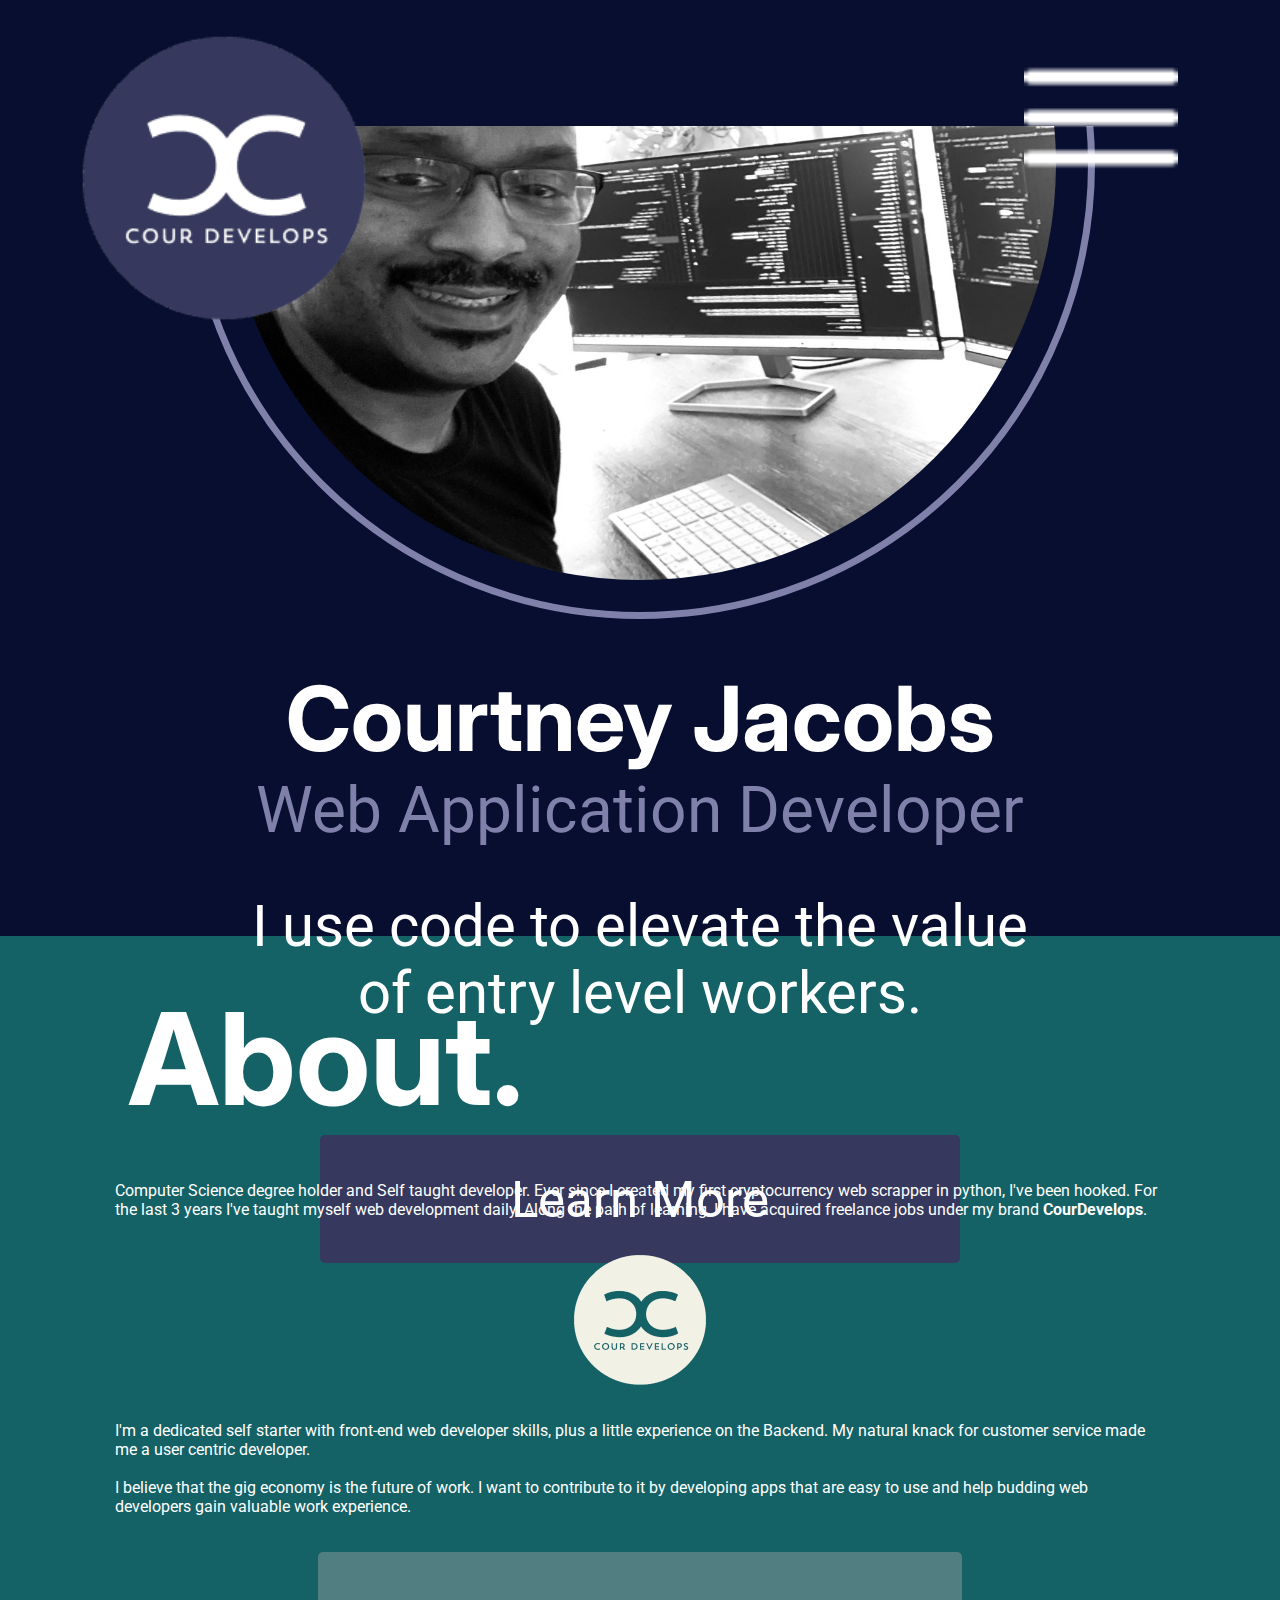
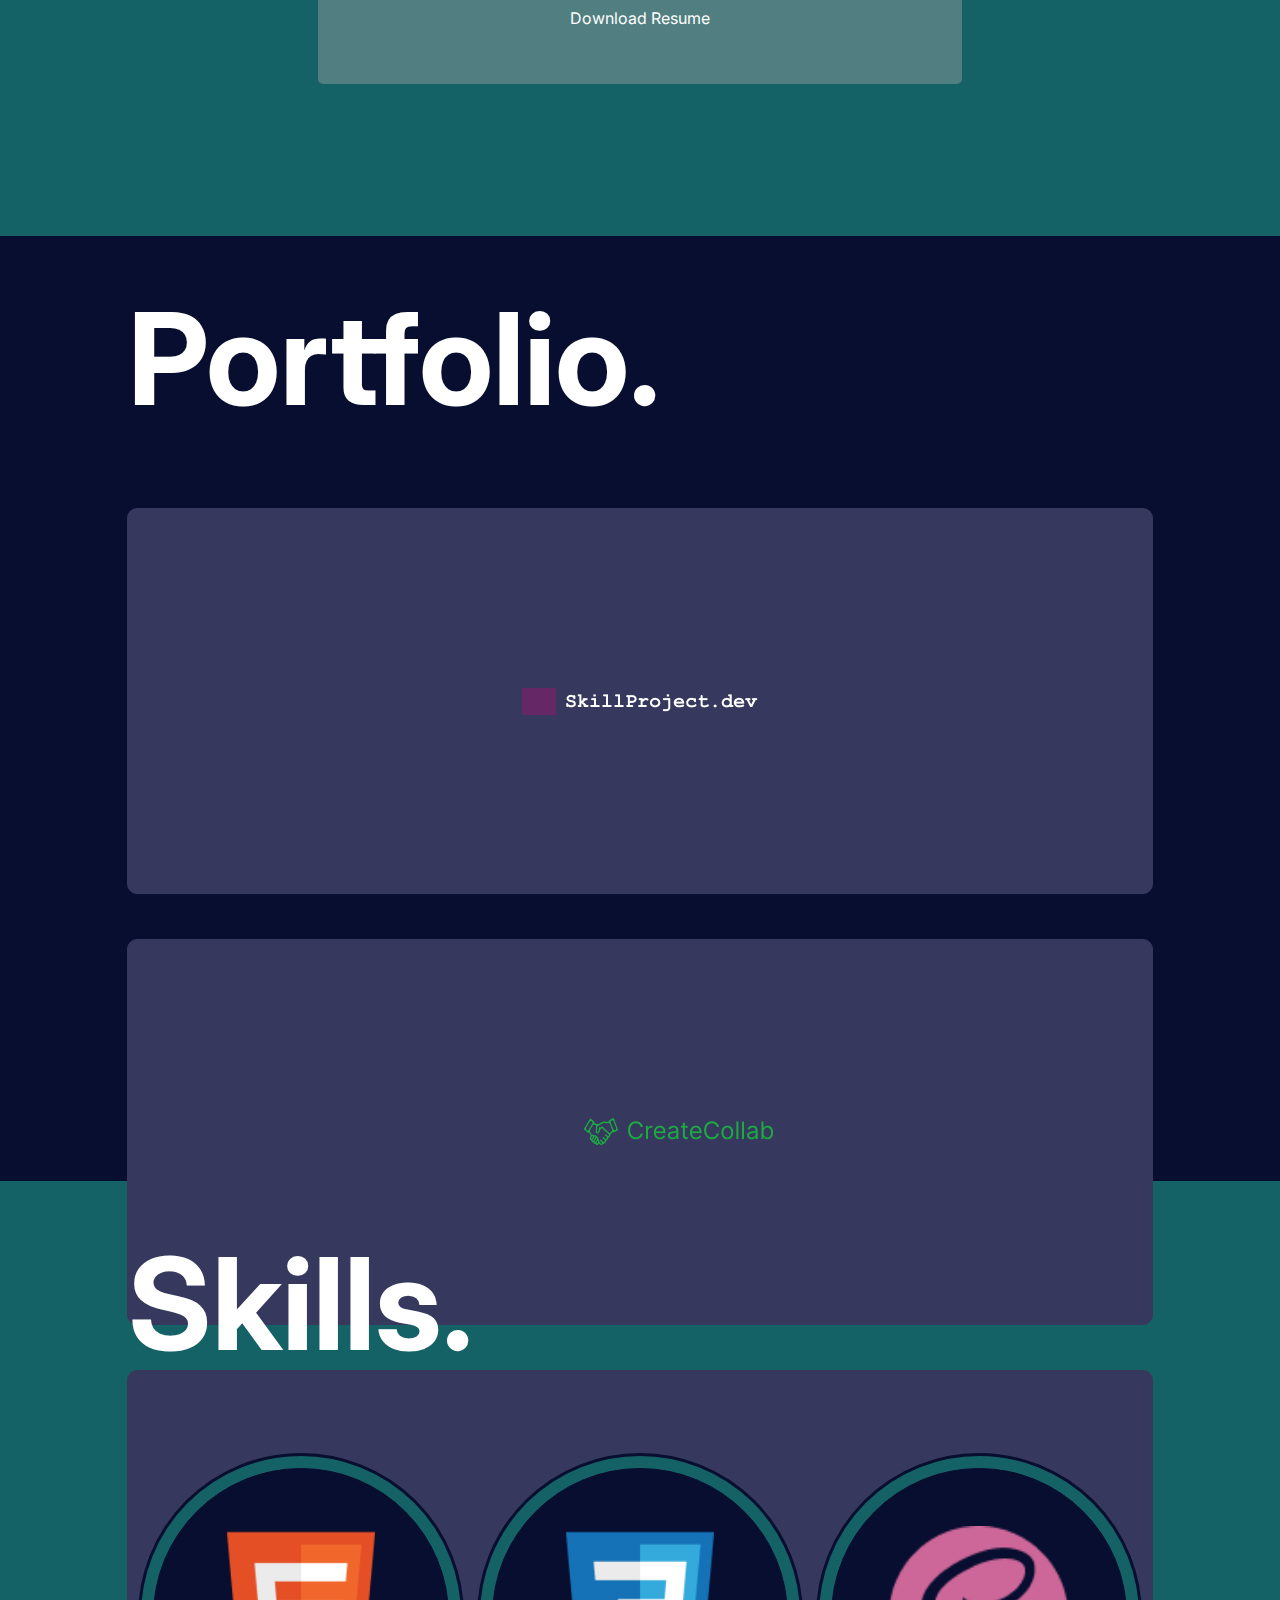
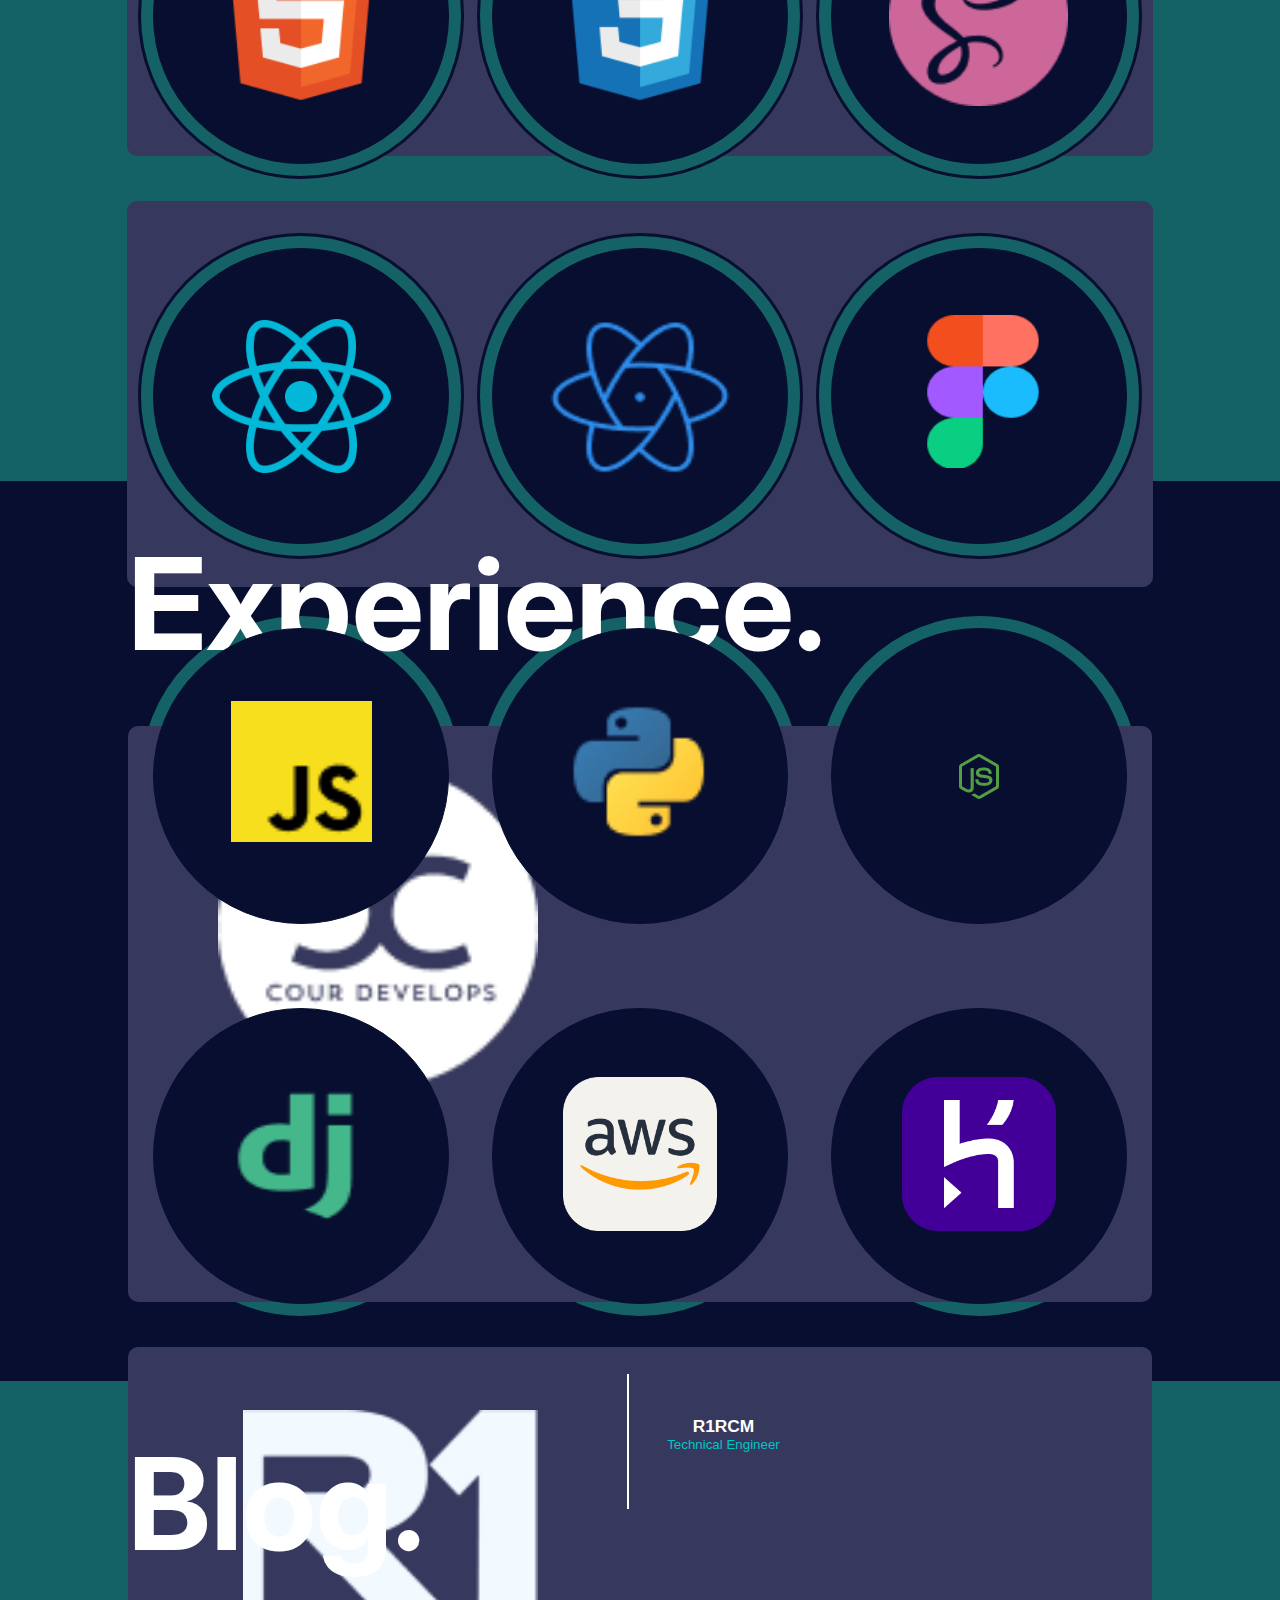
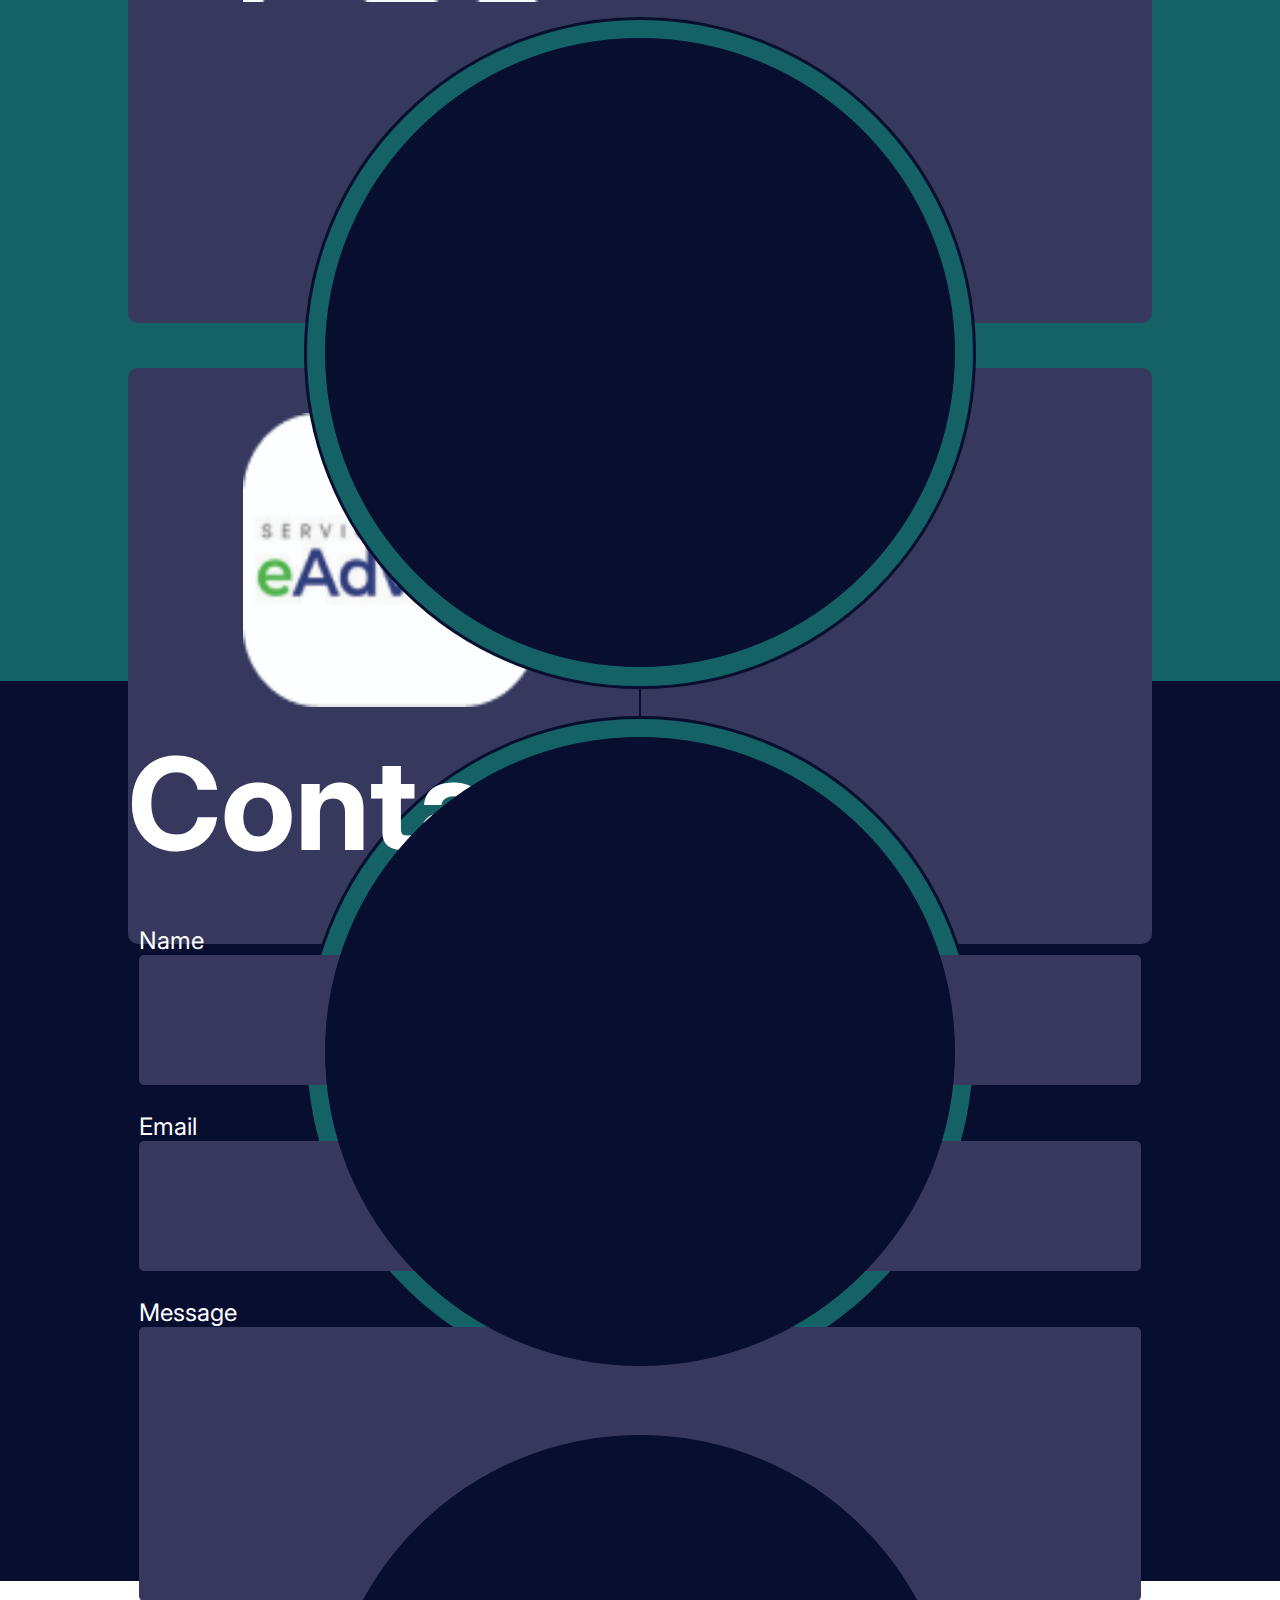
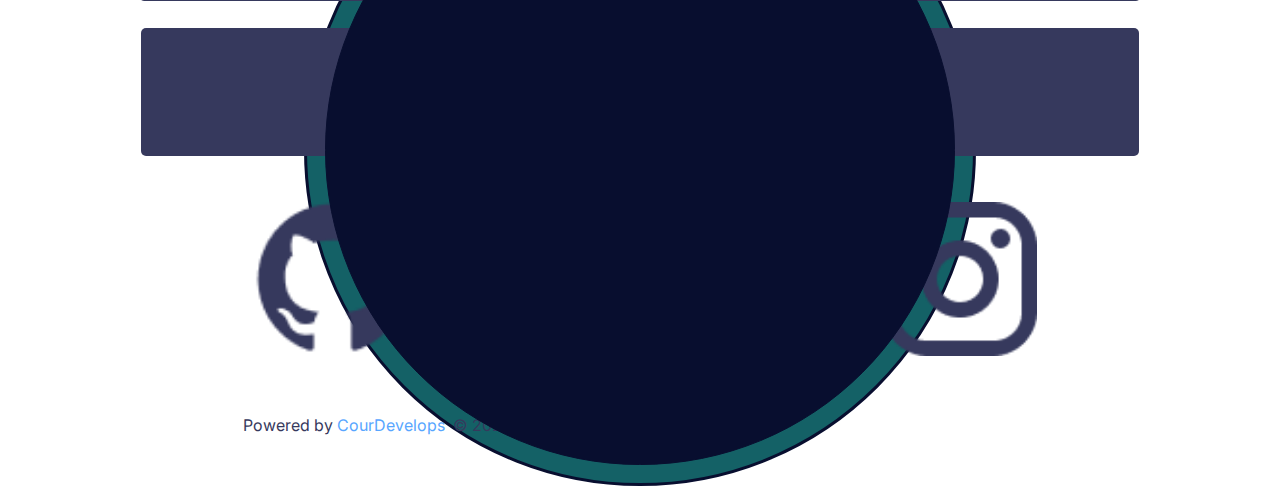
<file: index.html>
<!DOCTYPE html>
<html lang="en">
<head>
    <meta charset="UTF-8">
    <meta name="viewport" content="width=device-width, initial-scale=1.0">
    <title>Sticky NavBar</title>

    <!-- CSS -->
    <link rel="stylesheet" href="style.css">
</head>
<body>

    <div class="container">
        <!-- The Navbars -->
        <!-- The Main NavBar -->
        <nav class="the_top_nav">
            <div class="nav_top_contents">
                <img src="./img/Courdevelops 4.png" id="courdevs_top_logo" alt="courdevs_top_logo">
                 <div class="you">
                    <p id="name">Courtney Jacobs</p>
                    <p id="job_description">Web Application Developer</p>
                </div>
                <img src="./img/hamburger.png" id="top_hamburger" alt="top_hamburger">
            </div>
        </nav>

        <!-- Section One -->
        <div class="section_one">
            <!-- <div class="home_page_logo">
                <img src="./img/Courdevelops 4.png" id="courdevs_top_logo" alt="courdevs_top_logo">
            </div> -->
            <div class="section_one_headshot">
                <img src="./img/headshot/screensshot2.jpg" id="home_headshot" alt="headshot">
                <div class="back_circle"></div>
            </div>
            <div class="section_one_content">
                <h1>Courtney Jacobs</h1>
                <p>Web Application Developer</p>
                <div class="my_mantra">
                    <p>I use code to elevate the value <br> of entry level workers.</p>
                </div>
                <button class="learn_more">
                    <a href="#">Learn More</a>
                </button>
            </div>
        </div>
        <!-- Section Two -->
        <div class="section_two">
            <div class="section_two_top">
                <h1 class="about_title">About.</h1>
            </div>

            <div class="section_two_bottom">
                <!-- Content -->
                <div class="about_content">
                    <!-- Para One -->
                    <p>
                        Computer Science degree holder and Self taught developer.  
                        Ever since I created my first cryptocurrency web scrapper in python, 
                        I've been hooked. For the last 3 years I've taught myself web development daily. 
                        Along the path of learning, I have acquired freelance jobs under my brand <b>CourDevelops</b>.
                    </p>

                    <!-- CourDevs Logo Div -->
                    <!-- Logo -->
                    <div class="about_page_Logo">
                        <img src="./img/CourdevelopsAbout.png" alt="CourDevelops">
                    </div>
                    <!-- Para Two -->
                    <p>
                        I'm a dedicated self starter with front-end web developer skills, 
                        plus a little experience on the Backend. My natural knack for 
                        customer service made me a user centric developer. <br> <br>
                        I believe that the gig economy is the future of work. 
                        I want to contribute to it by developing apps that are easy to use 
                        and help budding web developers gain valuable work experience.
                    </p>
                </div>

                <!-- Download Resume Div -->
                <div class="resume_button_div">   
                    <a href="#" id="dload_resume">Download Resume</a>             
                </div>
            </div>
        </div>
        <!-- Section Three -->
        <div class="section_three">
            <div class="section_three_top">
                <h1 class="about_title">Portfolio.</h1>
            </div>
            
            <div class="section_three_bottom">
                <div class="portfolio_squares">
                    <!-- The Project Squares -->
                    <div class="portfolio_square">
                        <div class="app">
                            <img src="/img/Projects/SkillProjectLogo.png" id="skill_project" alt="skill_project">
                        </div>
                    </div>
                    <div class="portfolio_square">
                        <div class="app">
                            <img src="/img/Projects/CreateCollab.png" id="create_collab" alt="create_collab">
                        </div>
                    </div>
                    <div class="portfolio_square">
                        <div class="app">
                            <img src="/img/Projects/MSY.png" id="msy" alt="MSY">
                        </div>
                    </div>
                    <div class="portfolio_square">
                        <div class="app">
                            <img src="/img/Projects/WorkflowApp.png" id="workflow_app" alt="workflow_app">
                        </div>
                    </div>
                </div>
            </div>
        </div>
        <!-- Section Four -->
        <div class="section_four">
            <div class="section_four_top">
                <h1 class="skills_title">Skills.</h1>
            </div>

            <div class="section_four_bottom">

                <!-- Responsive Design Div -->
                <div class="responsive_design_div">
                    <!-- Skills Circles Div -->
                    <div class="responsive_design_circles">

                        <!-- HTML Circles -->
                        <div class="skill_circle">
                            <!-- Outer Background Circle -->
                                <!-- Green w Blue Border -->
                            <div class="skill_back"></div>
                            <!-- Front HTML -->
                                 <!-- Blue -->
                            <div class="skill_front">
                                <img src="/img/skills/frontend/htmlshield.png" id="shield" alt="html">
                                <!-- <p>HTML</p> -->
                            </div>
                        </div>

                        <!-- CSS -->
                        <div class="skill_circle">
                            <!-- Outer Background Circle -->
                                <!-- Green w Blue Border -->
                            <div class="skill_back"></div>
                            <!-- Front CSS -->
                                 <!-- Blue -->
                            <div class="skill_front">
                                <img src="/img/skills/frontend/cssshield.png" id="shield" alt="css">
                                <!-- <p>CSS</p> -->
                            </div>
                        </div>

                        <!-- SASS -->
                        <div class="skill_circle">
                            <!-- Outer Background Circle -->
                                <!-- Green w Blue Border -->
                            <div class="skill_back"></div>
                            <!-- Front SASS -->
                                 <!-- Blue -->
                            <div class="skill_front">
                                <img src="/img/skills/frontend/sass.png" id="sass" alt="sass">
                                <!-- <p>Sass</p> -->
                            </div>
                        </div>
                    </div>
                    
                        <!-- Responsive Design Title and UnderLine -->
                        <!-- <div class="responsive_design_underline"> -->
                            <!-- Title -->
                            <!-- <div class="responsive_title_div">
                                <p class="responsive_title">Responsive Design</p>
                                <hr class="skills_underline"></hr>
                            </div> -->
                        <!-- </div> -->
                    
                </div>

                <!-- User Interface Div -->
                <div class="user_interface_div">
                    <!-- Skills Circles Div Two -->
                    <div class="user_interface_circles">
                        <!-- REACT Circle -->
                        <div class="skill_circle">
                            <!-- Outer Background Circle -->
                                <!-- Green w Blue Border -->
                            <div class="skill_back"></div>
                            <!-- Front REACT -->
                                 <!-- Blue -->
                            <div class="skill_front">
                                <img src="/img/skills/frontend/reactjs.png" id="react" alt="reactjs">
                                <!-- <p>React</p> -->
                            </div>
                        </div>

                        <!-- NATIVE -->
                        <div class="skill_circle">
                            <!-- Outer Background Circle -->
                                <!-- Green w Blue Border -->
                            <div class="skill_back"></div>
                            <!-- Front NATIVE -->
                                 <!-- Blue -->
                            <div class="skill_front">
                                <img src="/img/skills/frontend/native.png" id="react_native" alt="native">
                                <!-- <p>Native</p> -->
                            </div>
                        </div>

                        <!-- FIGMA -->
                        <div class="skill_circle">
                            <!-- Outer Background Circle -->
                                <!-- Green w Blue Border -->
                            <div class="skill_back"></div>
                            <!-- Front SASS -->
                                 <!-- Blue -->
                            <div class="skill_front">
                                <img src="/img/skills/frontend/figma.png" id="figma" alt="figma">
                                <!-- <p>Figma</p> -->
                            </div>
                        </div>
                    </div>
                     <!-- User Interface Title and UnderLine -->
                     <!-- <div class="user_interface_underline"> -->
                        <!-- Title -->
                        <!-- <div class="user_interface_div">
                            <p class="user_interface_title">User Interface</p>
                            <hr class="skills_underline"></hr>
                        </div> -->
                    <!-- </div> -->
                </div>

                <!-- Scripting Div -->
                <div class="scripting_div">
                    <!-- Skills Circles Div Three -->
                    <div class="scripting_circles">
                        <!-- JAVASCRIPT Circle -->
                        <div class="skill_circle">
                            <!-- Outer Background Circle -->
                                <!-- Green w Blue Border -->
                            <div class="skill_back"></div>
                            <!-- Front REACT -->
                                 <!-- Blue -->
                            <div class="skill_front">
                                <img src="/img/skills/frontend/javascript.png" id="javascript" alt="javascript">
                                <!-- <p>JavaScript</p> -->
                            </div>
                        </div>

                        <!-- PYTHON -->
                        <div class="skill_circle">
                            <!-- Outer Background Circle -->
                                <!-- Green w Blue Border -->
                            <div class="skill_back"></div>
                            <!-- Front PYTHON -->
                                 <!-- Blue -->
                            <div class="skill_front">
                                <img src="/img/skills/backend/python.png" id="python" alt="python">
                                <!-- <p>Python</p> -->
                            </div>
                        </div>

                        <!-- PHP -->
                        <div class="skill_circle">
                            <!-- Outer Background Circle -->
                                <!-- Green w Blue Border -->
                            <div class="skill_back"></div>
                            <!-- Front SASS -->
                                 <!-- Blue -->
                            <div class="skill_front">
                                <img src="/img/skills/backend/nodejs.png" alt="nodejs">
                                <!-- <p>PhP</p> -->
                            </div>
                        </div>
                    </div>

                    <!-- Scripting Title and UnderLine -->
                    <!-- <div class="user_interface_underline"> -->
                        <!-- Title -->
                        <!-- <div class="user_interface_div">
                            <p class="scripting_title">Scripting</p>
                            <hr class="skills_underline"></hr>
                        </div> -->
                    <!-- </div> -->
                </div>

                <!-- Backend -->
                <div class="backend_div">
                    <!-- Skills Circles Div Four -->
                    <div class="backend_circles">
                        <!-- DJANGO -->
                        <div class="skill_circle">
                            <!-- Outer Background Circle -->
                                <!-- Green w Blue Border -->
                            <div class="skill_back"></div>
                            <!-- Front DJANGO -->
                                <!-- Blue -->
                            <div class="skill_front">
                                <img src="/img/skills/backend/django.png" id="django" alt="django">
                                <!-- <p>Django</p> -->
                            </div>
                        </div>

                        <!-- HEROKU -->
                        <div class="skill_circle">
                            <!-- Outer Background Circle -->
                                <!-- Green w Blue Border -->
                            <div class="skill_back"></div>
                            <!-- Front AWS -->
                                <!-- Blue -->
                            <div class="skill_front">
                                <img src="/img/skills/backend/aws.png" id="aws" alt="aws">
                                <!-- <p>AWS</p> -->
                            </div>
                        </div>

                        <!-- AWS -->
                        <div class="skill_circle">
                            <!-- Outer Background Circle -->
                                <!-- Green w Blue Border -->
                            <div class="skill_back"></div>
                            <!-- Front HEROKU -->
                                <!-- Blue -->
                            <div class="skill_front">
                                <img src="/img/skills/backend/heroku.png" id="heroku" alt="heroku">
                                <!-- <p>Heroku</p> -->
                            </div>
                        </div>
                    </div>
                    <!-- Backend Title and UnderLine -->
                    <!-- <div class="backend_underline"> -->
                        <!-- Title -->
                        <!-- <div class="backend_div">
                            <p class="backend_title">Backend</p>
                            <hr class="skills_underline"></hr>
                        </div> -->
                    <!-- </div> -->
                </div>

            </div>
        </div>
        <!-- Section Five -->
        <div class="section_five">
            <div class="section_five_top">
                <h1 class="experience_title">Experience.</h1>
            </div>

            <div class="section_five_bottom">
                <!-- Experience Boxes -->
                <div class="experience_box">
                    <!-- Courdevs -->
                    <!-- Logo -->
                    <div class="courdevelops_logo">
                        <img src="/img/CourdevelopsWhite.png" id="courdevelops" alt="courdevelops">
                    </div>
                    <!-- Line -->
                    <div class="vl"></div>
                    <!-- Description -->
                    <div class="courdevelops_description">
                        <!-- Main Description -->
                        <button class="main_description">
                            <h1>CourDevelops</h1>
                            <p>Web Developer</p>
                        </button>
                    </div>
                </div>
                <div class="experience_box">
                    <!-- RCR1M -->
                    <!-- Logo -->
                    <div class="r1rcm_logo">
                        <img src="/img/experience/past jobs/R1 1.png" id="r1rcm" alt="r1rcm">
                    </div>
                    <!-- Line -->
                    <div class="vl"></div>
                    <!-- Description -->
                    <div class="r1rcm_description">
                        <button class="main_description">
                            <h1>R1RCM</h1>
                            <p>Technical Engineer</p>
                        </button>
                    </div>
                </div>
                <div class="experience_box">
                    <!-- SLEA -->
                    <!-- Logo -->
                    <div class="slea_logo">
                        <img src="/img/experience/past jobs/SLEA.png" id="slea" alt="slea">
                    </div>
                    <!-- Line -->
                    <div class="vl"></div>
                    <!-- Description -->
                    <div class="slea_description">
                        <button class="main_description">
                            <h1>SLEA</h1>
                            <p>Technical Supervisor</p>
                        </button>
                    </div>
                </div>
            </div>
        </div>
        <!-- Section Six -->
        <div class="section_six">
            <div class="section_six_top">
                <h1 class="blog_title">Blog.</h1>
            </div>

            <div class="section_six_bottom">
                <!-- Blog Circles -->
                <div class="blog_circle">
                    <div class="blog_circle_back">
                        <div class="blog_circle_front">

                        </div>
                    </div>
                </div>
                <!-- line connector -->
                <div class="vl"></div>
                <div class="blog_circle">
                    <div class="blog_circle_back">
                        <div class="blog_circle_front">
                            
                        </div>
                    </div>
                </div>
                <!-- line connector -->
                <div class="vl"></div>
                <div class="blog_circle">
                    <div class="blog_circle_back">
                        <div class="blog_circle_front">
                            
                        </div>
                    </div>
                </div>
            </div>
        </div>
        <!-- Section Seven -->
        <div class="section_seven">
            <div class="section_seven_top">
                <h1 class="contact_title">Contact.</h1>
            </div>

            <div class="section_seven_bottom">
                <form action="#">
                    <!-- Name -->
                    <div class="input_div">
                        <label for="name">Name</label>
                        <input type="text" name="name" id="name">
                    </div>
                    <!-- Email -->
                    <div class="input_div">
                        <label for="email">Email</label>
                        <input type="email" name="email" id="email">
                    </div>
                    <!-- Message -->
                    <div class="input_div">
                        <label for="message">Message</label>
                        <textarea name="message" id="message" cols="30" rows="10"></textarea>
                    </div>
                    <!-- SUBMIT BUTTON -->
                    <div class="submit_button">
                        <button onclick="sendMail()" id="submitemail">
                            <p>Submit</p>
                        </button>
                    </div>
                </form>
                
                <!-- Socials -->
                
                <!-- POWERED BY -->
                <div class="poweredby">
                    <!-- <img src="./img/logo/grey_logo_courdevelops.png" alt="Logo"> -->
                    <small>
                        <div class="tabletsocials">
                            <!-- SOCIALS MOBILE -->
                            <a target="_blank" href="https://github.com/courthub74"><img id="github" src="/img/socials/PurpleSocials/GithubPurple.png" alt="github"></a>
                            <a target="_blank" href="https://www.linkedin.com/in/courtney-jacobs-develops/"><img id="linkedin" src="/img/socials/PurpleSocials/LinkedinPurple.png" alt="linkedin"></a>
                            <a target="_blank" href="https://twitter.com/CourDevelops"><img id="twitter" src="/img/socials/PurpleSocials/TwitterPurple.png" alt="twitter"></a>
                            <a target="_blank" href="https://instagram.com/courtj_135"><img id="instagram" src="/img/socials/PurpleSocials/InstagramPurple.png" alt="instagram"></a>
                        </div>
                        <div class="copyrights">
                            <!-- <img src="./img/logo/grey_logo_courdevelops.png" alt="Logo"> -->
                            <p>Powered by&nbsp<span class="courdev">CourDevelops</span> &nbsp <p>&copy; 2023</p></p>
                        </div>
                    </small>
                </div>
            </div>
        </div>
    </div>
    
    <!-- JS -->
    <script src="navbar.js"></script>
</body>
</html>
</file>
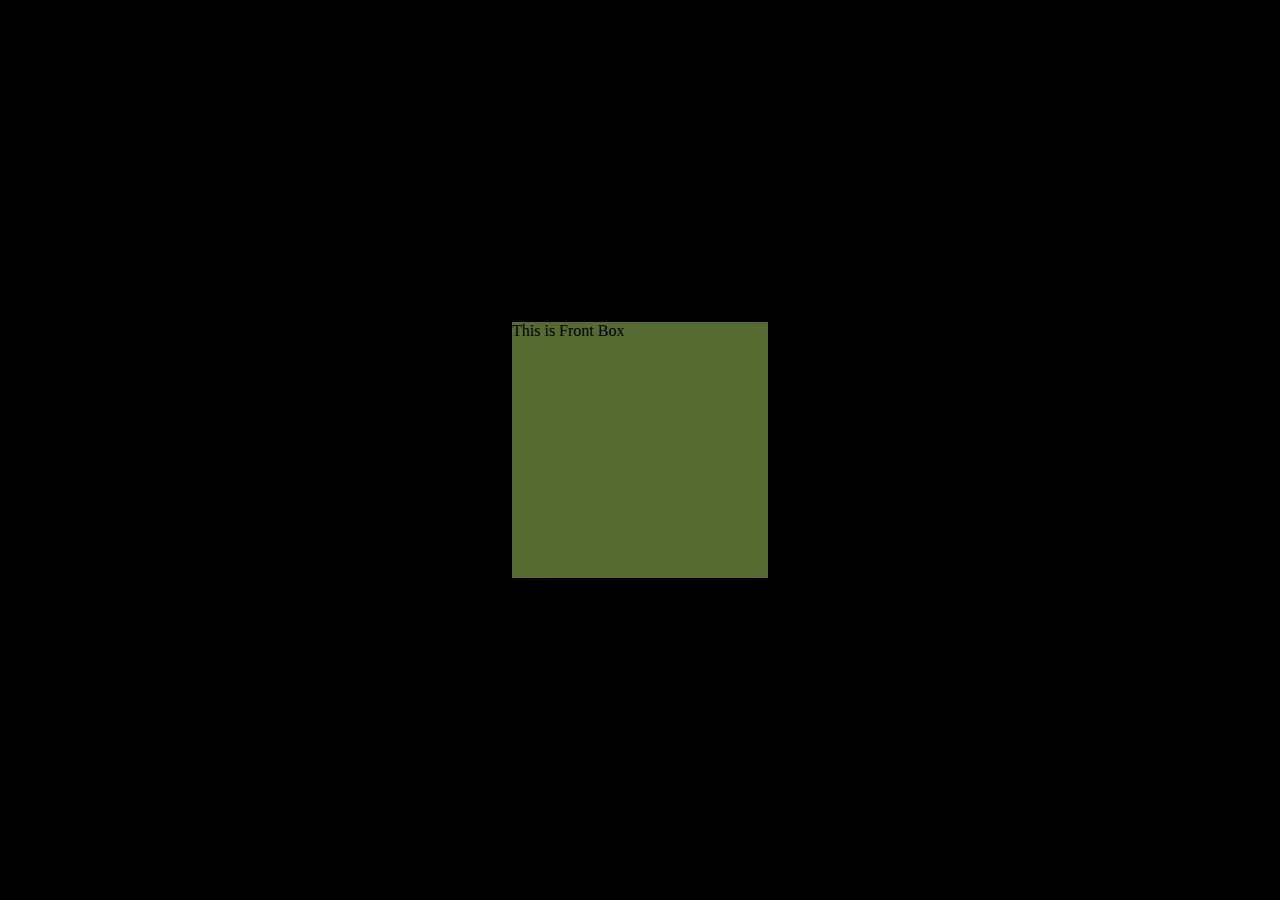
<file: objectsinfront/index.html>
<!DOCTYPE html>
<html lang="en">
<head>
    <meta charset="UTF-8">
    <meta name="viewport" content="width=device-width, initial-scale=1.0">
    <title>Box in Front of Other</title>

    <link rel="stylesheet" href="boxes.css">
</head>
<body>

    <div class="boxes">
        <div class="front_box">This is Front Box</div>
        <div class="back_box">This is the Back Box</div>
    </div>
    
</body>
</html>
</file>
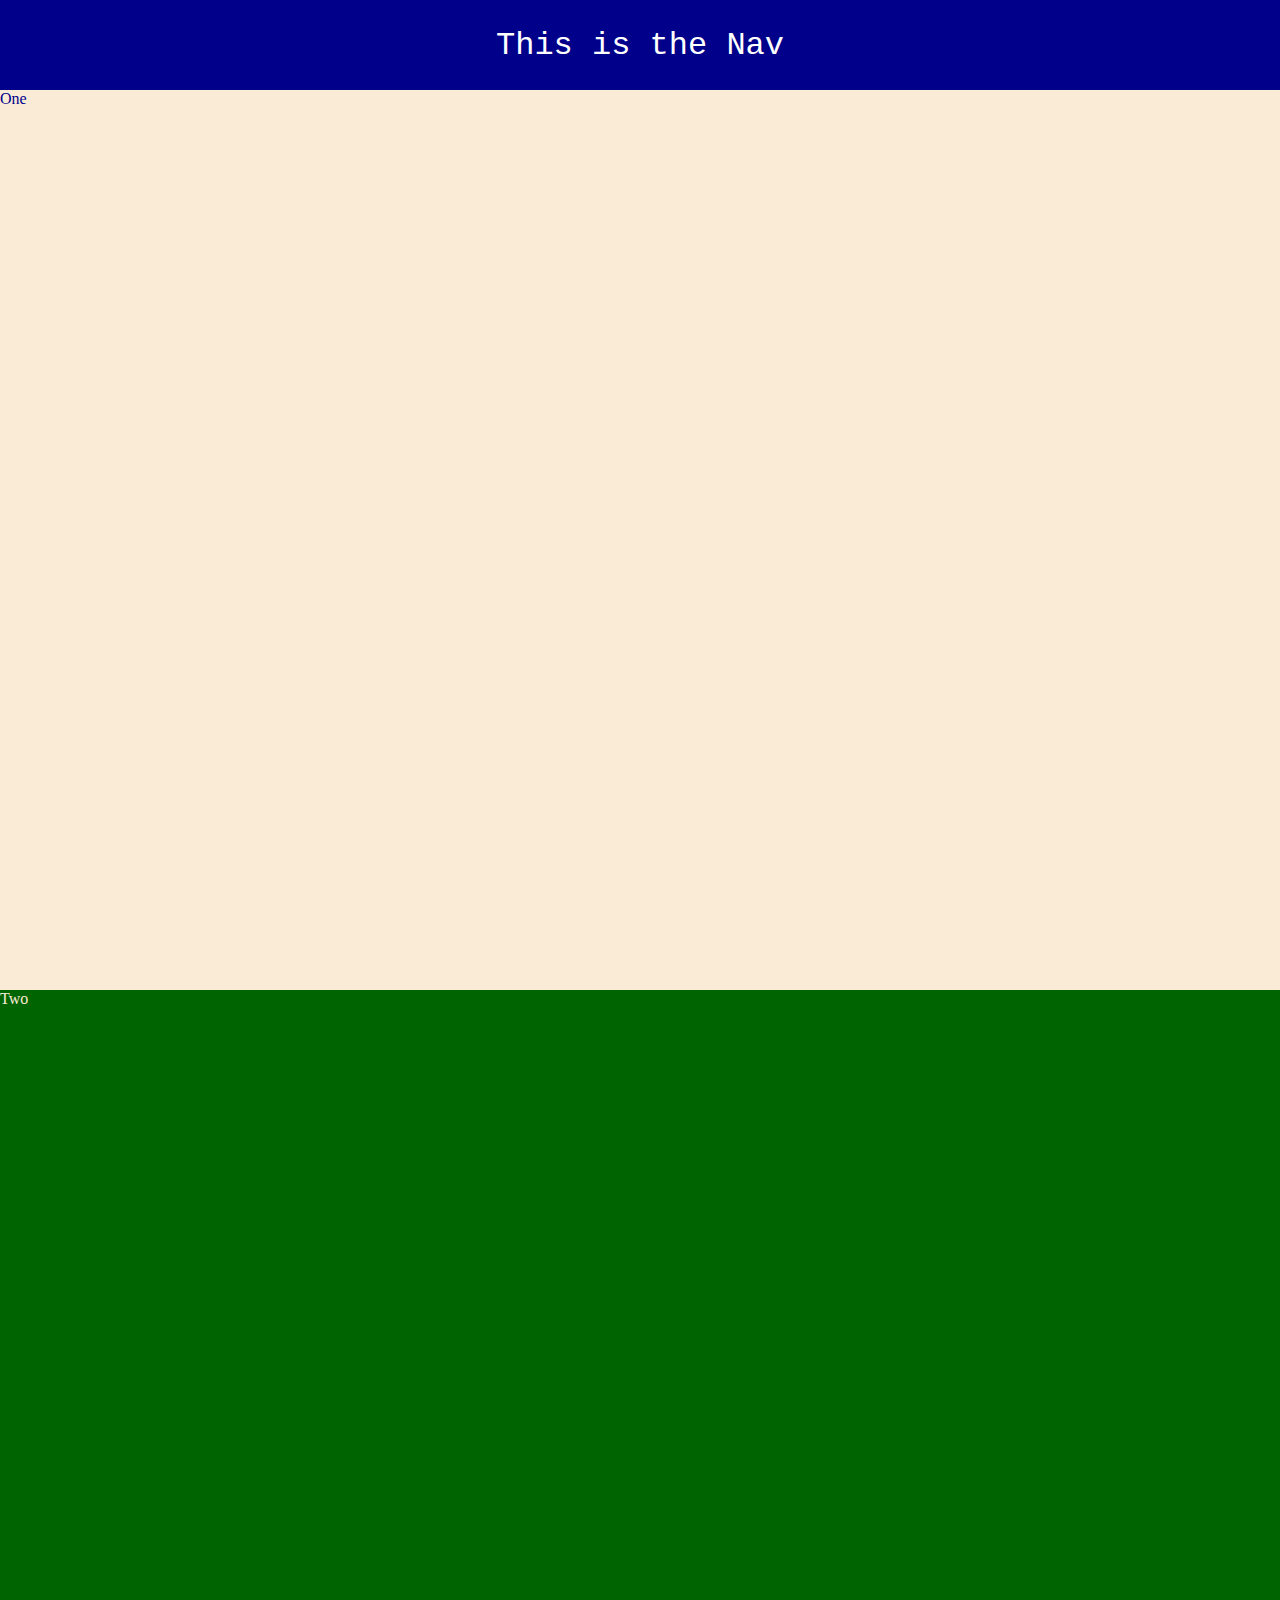
<file: dropnav/navbar.html>
<!DOCTYPE html>
<html lang="en">
<head>
    <meta charset="UTF-8">
    <meta name="viewport" content="width=device-width, initial-scale=1.0">
    <title>NavBar</title>

    <link rel="stylesheet" href="navbar.css">
</head>
<body>

    <!-- Nav -->
    <nav class="nav">
        <p class="text">This is the Nav</p>
    </nav>
    <!-- Rest Of Page -->
    <div class="one">
        <p>One</p>
    </div>
    <div class="two">
        <p>Two</p>
    </div>
    <div class="three">
        <p>Three</p>
    </div>

    <!-- JS -->
    <script src="navbartest.js"></script>
</body>
</html>
</file>
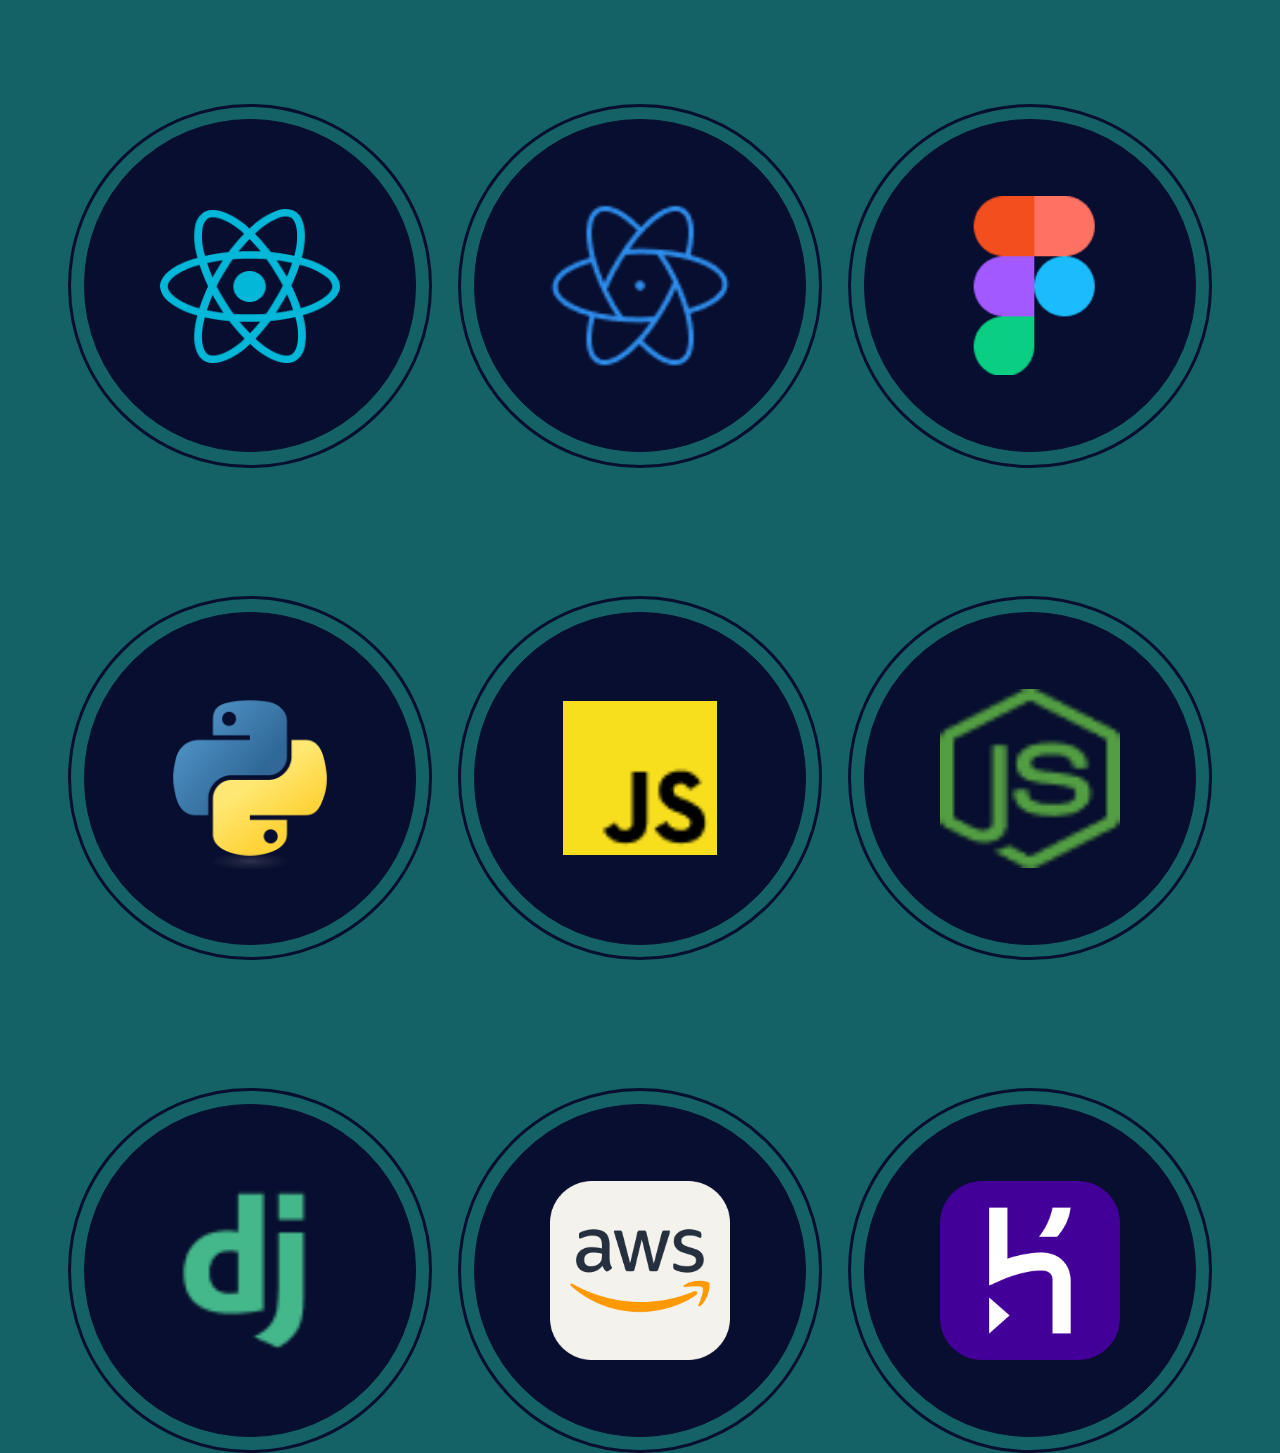
<file: revealbuttons/revealbutton.html>
<!DOCTYPE html>
<html lang="en">
<head>
    <meta charset="UTF-8">
    <meta name="viewport" content="width=device-width, initial-scale=1.0">
    <title>Reveal Button</title>

    <link rel="stylesheet" href="revealbutton.css">
</head>
<body>

    <div class="container_one">
        <!-- Top of Page -->
        <div class="title">
            <h1>Skills.</h1>
        </div>
        <div class="bottom_of_page">
            <!-- Row 2 -->
            <div class="row_2">
                <div class="big_button">
                    <div class="b_back">
                        <button class="b_front">
                            <img src="/img/skills/frontend/htmlshield.png" class="shields" id="html" alt="html">
                            <div class="description">HTML</div>
                        </button>
                    </div>
                </div>
                <div class="big_button">
                    <div class="b_back">
                        <button class="b_front">
                            <img src="/img/skills/frontend/cssshield.png" class="shields" id="css" alt="css">
                            <div class="description">CSS</div>
                        </button>
                    </div>
                </div>
                <div class="big_button">
                    <div class="b_back">
                        <button class="b_front">
                            <img src="/img/skills/frontend/sass.png" id="sass" alt="sass">
                            <div class="description">SASS</div>
                        </button>
                    </div>
                </div>
            </div>
            <!-- Row 2 -->
            <div class="row_2">
                <div class="big_button">
                    <div class="b_back">
                        <button class="b_front">
                            <img src="/img/skills/frontend/reactjs.png" id="react" alt="react">
                            <div class="description">React</div>
                        </button>
                    </div>
                </div>
                <div class="big_button">
                    <div class="b_back">
                        <button class="b_front">
                            <img src="/img/skills/frontend/native.png" id="native" alt="native">
                            <div class="description">React <br> Native</div>
                        </button>
                    </div>
                </div>
                <div class="big_button">
                    <div class="b_back">
                        <button class="b_front">
                            <img src="/img/skills/frontend/figma.png" id="figma" alt="figma">
                            <div class="description">Figma</div>
                        </button>
                    </div>
                </div>
            </div>
            <!-- Row 1 -->
            <div class="row_3">
                <div class="big_button">
                    <div class="b_back">
                        <button class="b_front" id="python_button">
                            <img src="/img/skills/backend/devicon_python.png" id="python" alt="python">
                            <div class="description" id="py_description">Python</div>
                        </button>
                    </div>
                </div>
                <div class="big_button">
                    <div class="b_back">
                        <button class="b_front" id="js_button">
                            <img src="/img/skills/frontend/javascript.png" id="javascript" alt="javascript">
                            <div class="description" id="js_description">JavaScript</div>
                        </button>
                    </div>
                </div>
                <div class="big_button">
                    <div class="b_back">
                        <button class="b_front">
                            <img src="/img/skills/backend/nodejs.png" id="nodejs" alt="nodejs">
                            <div class="description">Node JS</div>
                        </button>
                    </div>
                </div> 
            </div>
            <!-- Row 3 -->
            <div class="row_4">
                <div class="big_button">
                    <div class="b_back">
                        <button class="b_front">
                            <img src="/img/skills/backend/django.png" id="django" alt="django">
                            <div class="description">Django</div>
                        </button>
                    </div>
                </div>
                <div class="big_button">
                    <div class="b_back">
                        <button class="b_front">
                            <img src="/img/skills/backend/aws.png" id="aws" alt="aws">
                            <div class="description">AWS</div>
                        </button>
                    </div>
                </div>
                <div class="big_button">
                    <div class="b_back">
                        <button class="b_front">
                            <img src="/img/skills/backend/heroku.png" id="heroku" alt="heroku">
                            <div class="description">Heroku</div>
                        </button>
                    </div>
                </div>
            </div>
        </div>
    </div>
    
    <script src="revealbutton.js"></script>
</body>
</html>
</file>
<file: style.css>
@import url("https://fonts.googleapis.com/css2?family=Inter:wght@300;400;700&family=Julius+Sans+One&family=Roboto:wght@400&display=swap");
* {
  margin: 0;
}
* .container {
  background-color: #080E2F;
  margin: 0;
}
* .container .the_top_nav {
  background-color: #080E2F;
  position: sticky;
  top: 0;
  width: 100%;
  z-index: 98;
  height: 14vh;
  transition: 1s all ease-in-out;
}
* .container .the_top_nav .nav_top_contents {
  display: flex;
  justify-content: space-between;
}
* .container .the_top_nav .nav_top_contents #courdevs_top_logo {
  width: 25vw;
  height: 25vw;
  margin: 2vh 0 0 5vw;
  transition: 1s all ease-in-out;
}
* .container .the_top_nav .nav_top_contents #courdevs_top_logo.dissapear {
  opacity: 0;
  transition: 1s all ease-in-out;
}
* .container .the_top_nav .nav_top_contents .you {
  display: flex;
  flex-direction: column;
  justify-content: left;
  align-items: center;
  margin: 5.5vh 0 0 -4vw;
  opacity: 0;
  transition: 1s all ease-in-out;
}
* .container .the_top_nav .nav_top_contents .you #name {
  color: white;
  font-size: 4vw;
  font-family: "Inter", sans-serif;
  margin: 0 0 0 0vw;
}
* .container .the_top_nav .nav_top_contents .you #job_description {
  color: #8081AA;
  font-size: 3vw;
  font-family: "Roboto", sans-serif;
}
* .container .the_top_nav .nav_top_contents .you.appear {
  opacity: 1;
  transition: 1s all ease-in-out;
}
* .container .the_top_nav .nav_top_contents #top_hamburger {
  width: 12vw;
  height: 12vw;
  margin: 4.5vh 8vw 0 0;
  transition: 1s all ease-in-out;
}
* .container .the_top_nav .nav_top_contents #top_hamburger.dissapear {
  opacity: 0;
  transition: 1s all ease-in-out;
}
* .container .the_top_nav.dissapear {
  opacity: 0;
  transition: 1s all ease-out;
}
* .container .the_top_nav.appear {
  opacity: 1;
  transition: 0.7s all ease-in;
}
* .container .the_nav.dissapear {
  opacity: 0;
  transition: 0.5s all ease-in-out;
}
* .container .the_nav.scroll_up {
  opacity: 1;
}
* .container .the_nav.top {
  opacity: 0;
  transition: 1s all ease-out;
}
* .container .section_one {
  display: flex;
  flex-direction: column;
  justify-content: center;
  align-items: center;
  background-color: #080E2F;
  height: 90vh;
}
* .container .section_one .section_one_headshot {
  display: flex;
  flex-direction: column;
  justify-content: center;
  align-items: center;
  margin: -25vh 0 0 0;
}
* .container .section_one .section_one_headshot #home_headshot {
  width: 65vw;
  height: 65vw;
  border-radius: 50%;
  position: absolute;
}
* .container .section_one .section_one_headshot .back_circle {
  width: 70vw;
  height: 70vw;
  border: 7px solid #8081AA;
  border-radius: 50%;
}
* .container .section_one .section_one_content {
  display: flex;
  flex-direction: column;
  justify-content: center;
  align-items: center;
  margin: 5vh 0 0 0;
}
* .container .section_one .section_one_content h1 {
  font-family: "Inter", sans-serif;
  color: white;
  font-size: 7vw;
}
* .container .section_one .section_one_content p {
  font-family: "Roboto", sans-serif;
  color: #8081AA;
  font-size: 5vw;
}
* .container .section_one .section_one_content .my_mantra {
  display: flex;
  margin: 5vh 0 0 0;
}
* .container .section_one .section_one_content .my_mantra p {
  color: white;
  font-family: "Roboto", sans-serif;
  font-size: 4.5vw;
  text-align: center;
}
* .container .section_one .section_one_content .learn_more {
  width: 50vw;
  height: 10vw;
  margin: 12vh 0 -15vh 0;
  border-radius: 5px;
  background-color: #36395D;
  border: none;
}
* .container .section_one .section_one_content .learn_more a {
  color: #d9e2e2;
  color: white;
  text-decoration: none;
  font-family: "Roboto", sans-serif;
  font-size: 4vw;
}
* .container .section_two {
  background-color: #146166;
  height: 100vh;
}
* .container .section_two .section_two_top {
  display: flex;
}
* .container .section_two .section_two_top .about_title {
  font-family: "Inter", sans-serif;
  font-size: 10vw;
  color: white;
  margin: 5vh 0 0 10vw;
}
* .container .section_two .section_two_bottom {
  display: flex;
  flex-direction: column;
  align-items: center;
  margin: 5vh 0 0 0;
}
* .container .section_two .section_two_bottom .about_content {
  width: 82%;
  color: white;
  font-family: "Roboto", sans-serif;
}
* .container .section_two .section_two_bottom .about_content .about_page_Logo {
  display: flex;
  justify-content: center;
  margin: 4vh 0 4vh 0;
}
* .container .section_two .section_two_bottom .resume_button_div #dload_resume {
  border: 2px solid #507E81;
  border-radius: 5px;
  background-color: #507E81;
  margin: 4vh 0 0 0;
  width: 50vw;
  height: 10vw;
  color: white;
  text-decoration: none;
  display: flex;
  justify-content: center;
  align-items: center;
  font-family: "Inter", sans-serif;
}
* .container .section_three {
  background-color: #080E2F;
  height: 100vh;
}
* .container .section_three .section_three_top .about_title {
  font-family: "Inter", sans-serif;
  font-size: 10vw;
  color: white;
  margin: 5vh 0 0 10vw;
}
* .container .section_three .section_three_bottom {
  display: flex;
  flex-direction: column;
  align-items: center;
  margin: 8vh 0 0 0;
}
* .container .section_three .section_three_bottom .portfolio_squares {
  display: flex;
  flex-direction: column;
  gap: 5vh;
  justify-content: center;
  align-items: center;
}
* .container .section_three .section_three_bottom .portfolio_squares .portfolio_square {
  width: 80vw;
  height: 30vw;
  border: 1px solid #36395D;
  border-radius: 10px;
  background-color: #36395D;
}
* .container .section_three .section_three_bottom .portfolio_squares .portfolio_square .app {
  display: flex;
  justify-content: center;
  align-items: center;
  height: 100%;
}
* .container .section_three .section_three_bottom .portfolio_squares .portfolio_square .app #create_collab {
  margin-left: 9vw;
}
* .container .section_four {
  background-color: #146166;
  height: 100vh;
}
* .container .section_four .section_four_top {
  display: flex;
}
* .container .section_four .section_four_top .skills_title {
  font-family: "Inter", sans-serif;
  font-size: 10vw;
  color: white;
  margin: 5vh 0 0 10vw;
}
* .container .section_four .section_four_bottom {
  display: flex;
  flex-direction: column;
  justify-content: center;
  align-items: center;
  margin: 6vh 0 0 0;
  gap: 3vh;
}
* .container .section_four .section_four_bottom .skill_circle {
  display: flex;
  flex-direction: column;
  justify-content: center;
  align-items: center;
  margin: 2vh 0 1vh 0;
}
* .container .section_four .section_four_bottom .skill_circle .skill_back {
  width: 25vw;
  height: 25vw;
  border: 3px solid #080E2F;
  background-color: #146166;
  border-radius: 50%;
}
* .container .section_four .section_four_bottom .skill_circle .skill_front {
  width: 23vw;
  height: 23vw;
  border: 1px solid #080E2F;
  background-color: #080E2F;
  border-radius: 50%;
  position: absolute;
  display: flex;
  flex-direction: column;
  justify-content: center;
  align-items: center;
}
* .container .section_four .section_four_bottom .skill_circle .skill_front #shield {
  width: 15vw;
  height: 15vw;
  margin: 1vh 0 1vh 0;
}
* .container .section_four .section_four_bottom .skill_circle .skill_front #sass {
  width: 14vw;
  height: 14vw;
  margin: 1vh 0 1vh 0;
}
* .container .section_four .section_four_bottom .skill_circle .skill_front #react {
  width: 14vw;
  height: 12vw;
  margin: 1vh 0 1vh 0;
}
* .container .section_four .section_four_bottom .skill_circle .skill_front #react_native {
  width: 16vw;
  height: 15vw;
  margin: 1.3vh 0 1vh 0;
}
* .container .section_four .section_four_bottom .skill_circle .skill_front #figma {
  width: 13vw;
  height: 12vw;
  margin: 0 0 1vh 0;
}
* .container .section_four .section_four_bottom .skill_circle .skill_front #javascript {
  width: 11vw;
  height: 11vw;
  margin: 0 0 1vh 0;
}
* .container .section_four .section_four_bottom .skill_circle .skill_front #python {
  width: 13vw;
  height: 13vw;
  margin: 0 0 1vh 0;
}
* .container .section_four .section_four_bottom .skill_circle .skill_front #php {
  width: 13vw;
  height: 13vw;
  margin: 0 0 1vh 0;
}
* .container .section_four .section_four_bottom .skill_circle .skill_front #nodejs {
  width: 8vw;
  height: 8vw;
  margin: 0 0 0.4vh 0;
}
* .container .section_four .section_four_bottom .skill_circle .skill_front #django {
  width: 15vw;
  height: 13vw;
}
* .container .section_four .section_four_bottom .skill_circle .skill_front #aws {
  width: 12vw;
  height: 12vw;
  margin: 0 0 0.4vh 0;
}
* .container .section_four .section_four_bottom .skill_circle .skill_front #heroku {
  width: 12vw;
  height: 12vw;
  margin: 0 0 0.4vh 0;
}
* .container .section_four .section_four_bottom .skill_circle .skill_front p {
  color: white;
  font-family: "Inter", sans-serif;
  font-size: 0.8em;
}
* .container .section_four .section_four_bottom .responsive_title {
  font-family: "Julius Sans One", sans-serif;
  font-size: 1.3em;
  color: white;
  margin: 2vh 0 0 0;
}
* .container .section_four .section_four_bottom .user_interface_title {
  font-family: "Julius Sans One", sans-serif;
  font-size: 1.3em;
  color: white;
  margin: 2vh 0 0 0;
}
* .container .section_four .section_four_bottom .scripting_title {
  font-family: "Julius Sans One", sans-serif;
  font-size: 1.3em;
  color: white;
  margin: 2vh 0 0 0;
}
* .container .section_four .section_four_bottom .backend_title {
  font-family: "Julius Sans One", sans-serif;
  font-size: 1.3em;
  color: white;
  margin: 2vh 0 0 0;
}
* .container .section_four .section_four_bottom .skills_underline {
  height: 0.8vh;
  border: none;
  border-radius: 5px;
  box-shadow: 3px 3px 5px rgba(0, 0, 0, 0.521);
  background-color: #080E2F;
}
* .container .section_four .section_four_bottom .responsive_design_div {
  display: flex;
  flex-direction: column;
}
* .container .section_four .section_four_bottom .responsive_design_div .responsive_design_circles {
  display: flex;
  gap: 1vw;
}
* .container .section_four .section_four_bottom .user_interface_div {
  display: flex;
  flex-direction: column;
}
* .container .section_four .section_four_bottom .user_interface_div .user_interface_circles {
  display: flex;
  gap: 1vw;
}
* .container .section_four .section_four_bottom .scripting_div {
  display: flex;
  flex-direction: column;
}
* .container .section_four .section_four_bottom .scripting_div .scripting_circles {
  display: flex;
  gap: 1vw;
}
* .container .section_four .section_four_bottom .backend_div {
  display: flex;
  flex-direction: column;
}
* .container .section_four .section_four_bottom .backend_div .backend_circles {
  display: flex;
  gap: 1vw;
}
* .container .section_four .section_four_bottom .skill_circle_backend {
  display: flex;
  flex-direction: column;
  justify-content: center;
  align-items: center;
}
* .container .section_four .section_four_bottom .skill_circle_backend .skill_back_backend {
  width: 18.5vw;
  height: 18.5vw;
  border: 2px solid #080E2F;
  background-color: #146166;
  border-radius: 50%;
}
* .container .section_four .section_four_bottom .skill_circle_backend .skill_front_backend {
  width: 15.5vw;
  height: 15.5vw;
  border: 1px solid #080E2F;
  background-color: #080E2F;
  border-radius: 50%;
  position: absolute;
  display: flex;
  flex-direction: column;
  justify-content: center;
  align-items: center;
}
* .container .section_four .section_four_bottom .skill_circle_backend .skill_front_backend p {
  color: white;
  font-family: "Inter", sans-serif;
  font-size: 0.7em;
}
* .container .section_five {
  background-color: #080E2F;
  height: 100vh;
}
* .container .section_five .section_five_top {
  display: flex;
}
* .container .section_five .section_five_top .experience_title {
  font-family: "Inter", sans-serif;
  font-size: 10vw;
  color: white;
  margin: 5vh 0 0 10vw;
}
* .container .section_five .section_five_bottom {
  display: flex;
  flex-direction: column;
  justify-content: center;
  align-items: center;
  gap: 5vh;
  margin: 5vh 0 0 0;
}
* .container .section_five .section_five_bottom .experience_box {
  width: 80vw;
  height: 45vw;
  border-radius: 10px;
  background-color: #36395D;
  display: flex;
}
* .container .section_five .section_five_bottom .experience_box .vl {
  border-left: 2px solid white;
  height: 15vh;
  margin: 3vh 0 0 7vw;
}
* .container .section_five .section_five_bottom .experience_box .courdevelops_logo {
  margin: 4.5vh 0 0 7vw;
}
* .container .section_five .section_five_bottom .experience_box .courdevelops_logo #courdevelops {
  width: 25vw;
  height: 25vw;
}
* .container .section_five .section_five_bottom .experience_box .courdevelops_description {
  margin: 7.5vh 0 0 2.5vw;
}
* .container .section_five .section_five_bottom .experience_box .courdevelops_description .main_description {
  border: none;
  background-color: #36395D;
}
* .container .section_five .section_five_bottom .experience_box .courdevelops_description .main_description h1 {
  color: white;
  font-size: 1.3em;
}
* .container .section_five .section_five_bottom .experience_box .courdevelops_description .main_description p {
  color: #00C6C3;
}
* .container .section_five .section_five_bottom .experience_box .r1rcm_logo {
  margin: 7vh 0 0 9vw;
}
* .container .section_five .section_five_bottom .experience_box .r1rcm_logo #r1rcm {
  width: 23vw;
  height: 15vw;
}
* .container .section_five .section_five_bottom .experience_box .r1rcm_description {
  margin: 7.5vh 0 0 2.5vw;
}
* .container .section_five .section_five_bottom .experience_box .r1rcm_description .main_description {
  border: none;
  background-color: #36395D;
}
* .container .section_five .section_five_bottom .experience_box .r1rcm_description .main_description h1 {
  color: white;
  font-size: 1.3em;
}
* .container .section_five .section_five_bottom .experience_box .r1rcm_description .main_description p {
  color: #00C6C3;
}
* .container .section_five .section_five_bottom .experience_box .slea_logo {
  margin: 5vh 0 0 9vw;
}
* .container .section_five .section_five_bottom .experience_box .slea_logo #slea {
  width: 23vw;
  height: 23vw;
}
* .container .section_five .section_five_bottom .experience_box .slea_description {
  margin: 7.5vh 0 0 2.5vw;
}
* .container .section_five .section_five_bottom .experience_box .slea_description .main_description {
  border: none;
  background-color: #36395D;
}
* .container .section_five .section_five_bottom .experience_box .slea_description .main_description h1 {
  color: white;
  font-size: 1.3em;
}
* .container .section_five .section_five_bottom .experience_box .slea_description .main_description p {
  color: #00C6C3;
}
* .container .section_six {
  background-color: #146166;
  height: 100vh;
}
* .container .section_six .section_six_top {
  display: flex;
}
* .container .section_six .section_six_top .blog_title {
  font-family: "Inter", sans-serif;
  font-size: 10vw;
  color: white;
  margin: 5vh 0 0 10vw;
}
* .container .section_six .section_six_bottom {
  display: flex;
  flex-direction: column;
  justify-content: center;
  align-items: center;
  gap: 1vh;
  margin: 5vh 0 0 0;
}
* .container .section_six .section_six_bottom .blog_circle {
  display: flex;
  flex-direction: column;
  justify-content: center;
  align-items: center;
  margin: -1vh 0 -1vh 0;
}
* .container .section_six .section_six_bottom .blog_circle .blog_circle_back {
  display: flex;
  justify-content: center;
  align-items: center;
  width: 52vw;
  height: 52vw;
  border: 3px solid #080E2F;
  background-color: #146166;
  border-radius: 50%;
}
* .container .section_six .section_six_bottom .blog_circle .blog_circle_front {
  width: 49vw;
  height: 49vw;
  border: 1px solid #080E2F;
  background-color: #080E2F;
  border-radius: 50%;
  position: absolute;
  display: flex;
  flex-direction: column;
  justify-content: center;
  align-items: center;
}
* .container .section_six .section_six_bottom .vl {
  border-left: 2px solid #080E2F;
  height: 3vh;
}
* .container .section_seven {
  background-color: #080E2F;
  height: 100vh;
}
* .container .section_seven .section_seven_top {
  display: flex;
}
* .container .section_seven .section_seven_top .contact_title {
  font-family: "Inter", sans-serif;
  font-size: 10vw;
  color: white;
  margin: 5vh 0 0 10vw;
}
* .container .section_seven .section_seven_bottom {
  display: flex;
  flex-direction: column;
  justify-content: center;
  align-items: center;
  gap: 2vh;
  margin: 5vh 0 0 0;
}
* .container .section_seven .section_seven_bottom form {
  display: flex;
  flex-direction: column;
  gap: 3vh;
}
* .container .section_seven .section_seven_bottom form .input_div {
  display: flex;
  flex-direction: column;
}
* .container .section_seven .section_seven_bottom form .input_div label {
  font-family: "Inter", sans-serif;
  font-size: 1.5em;
  color: white;
}
* .container .section_seven .section_seven_bottom form .input_div input {
  background-color: #36395D;
  border: none;
  border-radius: 5px;
  width: 78vw;
  height: 10vw;
}
* .container .section_seven .section_seven_bottom form .input_div textarea {
  background-color: #36395D;
  height: 30vh;
  border: none;
  border-radius: 5px;
  resize: none;
}
* .container .section_seven .section_seven_bottom form .submit_button {
  display: flex;
  justify-content: center;
  align-items: center;
}
* .container .section_seven .section_seven_bottom form .submit_button #submitemail {
  background-color: #36395D;
  border: none;
  border-radius: 5px;
  width: 78vw;
  height: 10vw;
}
* .container .section_seven .section_seven_bottom form .submit_button #submitemail p {
  color: white;
  font-size: 1.5em;
}
* .container .section_seven .section_seven_bottom .poweredby small .tabletsocials {
  margin: 1vh 0 0 0vw;
  display: flex;
  justify-content: center;
  align-items: center;
  gap: 3vw;
}
* .container .section_seven .section_seven_bottom .poweredby small .tabletsocials #github {
  width: 14vw;
  height: 14vw;
}
* .container .section_seven .section_seven_bottom .poweredby small .tabletsocials #linkedin {
  width: 12vw;
  height: 12vw;
}
* .container .section_seven .section_seven_bottom .poweredby small .tabletsocials #twitter {
  width: 15vw;
  height: 15vw;
}
* .container .section_seven .section_seven_bottom .poweredby small .tabletsocials #instagram {
  width: 12vw;
  height: 12vw;
}
* .container .section_seven .section_seven_bottom .poweredby .copyrights {
  display: flex;
  margin: 4vh 0 0 0;
}
* .container .section_seven .section_seven_bottom .poweredby .copyrights p {
  color: #36395D;
  font-size: 1.2em;
  font-family: "Inter", sans-serif;
}
* .container .section_seven .section_seven_bottom .poweredby .copyrights .courdev {
  color: #58a6ff;
  font-family: "Inter", sans-serif;
}/*# sourceMappingURL=style.css.map */
</file>
<file: objectsinfront/boxes.css>
* {
  margin: 0;
}
* .boxes {
  background-color: black;
  height: 100vh;
  display: flex;
  justify-content: center;
  align-items: center;
}
* .boxes .front_box {
  background-color: darkolivegreen;
  height: 20vw;
  width: 20vw;
  position: absolute;
  z-index: 5;
}
* .boxes .back_box {
  background-color: rgb(151, 151, 1);
  height: 20vw;
  width: 20vw;
  position: relative;
  z-index: 3;
}/*# sourceMappingURL=boxes.css.map */
</file>
<file: dropnav/navbar.css>
* {
  margin: 0;
}
* body nav {
  background-color: darkblue;
  color: white;
  position: sticky;
  height: 10vh;
  top: 0;
  display: flex;
  justify-content: center;
  align-items: center;
}
* body nav p {
  font-family: "Courier New", Courier, monospace;
  font-size: 2em;
}
* body nav p.dissapearing {
  opacity: 0;
  transition: 1s all ease-in-out;
}
* body nav.dissapearing {
  opacity: 0;
  transition: 1s all ease-in-out;
}
* body .one {
  background-color: antiquewhite;
  color: darkblue;
  height: 100vh;
}
* body .two {
  background-color: darkgreen;
  color: antiquewhite;
  height: 100vh;
}
* body .three {
  background-color: darkslategray;
  color: aqua;
  height: 100vh;
}/*# sourceMappingURL=navbar.css.map */
</file>
<file: revealbuttons/revealbutton.css>
@import url("https://fonts.googleapis.com/css2?family=Inter:wght@300;400;700&family=Julius+Sans+One&family=Roboto:wght@400&display=swap");
* {
  margin: 0;
}
* body {
  background-color: #146166;
}
* body .container_one {
  display: flex;
  justify-content: center;
  align-items: center;
  flex-direction: column;
  height: 100vh;
}
* body .container_one .title {
  margin: -5vh 0 0 14vw;
  width: 100%;
  text-align: left;
}
* body .container_one .title h1 {
  font-family: "Inter", sans-serif;
  font-size: 10vw;
  color: white;
}
* body .container_one .bottom_of_page {
  display: flex;
  justify-content: center;
  align-items: center;
  flex-direction: column;
  gap: 10vw;
  margin: 6vh 0 0 0;
}
* body .container_one .bottom_of_page .big_button {
  display: flex;
  flex-direction: column;
  justify-content: center;
  align-items: center;
}
* body .container_one .bottom_of_page .big_button .b_back {
  display: flex;
  flex-direction: column;
  justify-content: center;
  align-items: center;
  width: 28vw;
  height: 28vw;
  border: 3px solid #080E2F;
  background-color: #146166;
  border-radius: 50%;
}
* body .container_one .bottom_of_page .big_button .b_back .b_front {
  width: 26vw;
  height: 26vw;
  border: 1px solid #080E2F;
  background-color: #080E2F;
  border-radius: 50%;
  position: absolute;
  display: flex;
  flex-direction: column;
  justify-content: center;
  align-items: center;
}
* body .container_one .bottom_of_page .big_button .b_back .b_front #python {
  width: 15vw;
  height: 15vw;
  transition: 0.5s all ease-in-out;
  position: absolute;
}
* body .container_one .bottom_of_page .big_button .b_back .b_front #python.dissapear {
  opacity: 0;
}
* body .container_one .bottom_of_page .big_button .b_back .b_front #javascript {
  width: 12vw;
  height: 12vw;
  transition: 0.5s all ease-in-out;
  position: absolute;
}
* body .container_one .bottom_of_page .big_button .b_back .b_front #javascript.dissapear {
  opacity: 0;
}
* body .container_one .bottom_of_page .big_button .b_back .b_front #nodejs {
  width: 14vw;
  height: 14vw;
  transition: 0.5s all ease-in-out;
  position: absolute;
}
* body .container_one .bottom_of_page .big_button .b_back .b_front #nodejs.dissapear {
  opacity: 0;
}
* body .container_one .bottom_of_page .big_button .b_back .b_front .shields {
  width: 16vw;
  height: 16vw;
  transition: 0.5s all ease-in-out;
  position: absolute;
}
* body .container_one .bottom_of_page .big_button .b_back .b_front #html.dissapear {
  opacity: 0;
}
* body .container_one .bottom_of_page .big_button .b_back .b_front #css.dissapear {
  opacity: 0;
}
* body .container_one .bottom_of_page .big_button .b_back .b_front #sass {
  width: 14vw;
  height: 14vw;
  transition: 0.5s all ease-in-out;
  position: absolute;
}
* body .container_one .bottom_of_page .big_button .b_back .b_front #django {
  width: 16vw;
  height: 16vw;
  transition: 0.5s all ease-in-out;
  position: absolute;
}
* body .container_one .bottom_of_page .big_button .b_back .b_front #django.dissapear {
  opacity: 0;
}
* body .container_one .bottom_of_page .big_button .b_back .b_front #aws {
  width: 14vw;
  height: 14vw;
  transition: 0.5s all ease-in-out;
  position: absolute;
}
* body .container_one .bottom_of_page .big_button .b_back .b_front #aws.dissapear {
  opacity: 0;
}
* body .container_one .bottom_of_page .big_button .b_back .b_front #heroku {
  width: 14vw;
  height: 14vw;
  transition: 0.5s all ease-in-out;
  position: absolute;
}
* body .container_one .bottom_of_page .big_button .b_back .b_front #heroku.dissapear {
  opacity: 0;
}
* body .container_one .bottom_of_page .big_button .b_back .b_front #react {
  width: 14vw;
  height: 12vw;
  transition: 0.5s all ease-in-out;
  position: absolute;
}
* body .container_one .bottom_of_page .big_button .b_back .b_front #react.dissapear {
  opacity: 0;
}
* body .container_one .bottom_of_page .big_button .b_back .b_front #native {
  width: 16vw;
  height: 16vw;
  transition: 0.5s all ease-in-out;
  position: absolute;
}
* body .container_one .bottom_of_page .big_button .b_back .b_front #native.dissapear {
  opacity: 0;
}
* body .container_one .bottom_of_page .big_button .b_back .b_front #figma {
  width: 14vw;
  height: 14vw;
  transition: 0.5s all ease-in-out;
  position: absolute;
}
* body .container_one .bottom_of_page .big_button .b_back .b_front .description {
  opacity: 0;
  color: white;
  font-size: 5vw;
}
* body .container_one .bottom_of_page .big_button .b_back .b_front .description.show {
  transition: 0.8s all ease-in;
  opacity: 1;
}
* body .container_one .bottom_of_page .row_1 {
  display: flex;
  justify-content: center;
  align-items: center;
  gap: 2vw;
}
* body .container_one .bottom_of_page .row_2 {
  display: flex;
  justify-content: center;
  align-items: center;
  gap: 2vw;
}
* body .container_one .bottom_of_page .row_3 {
  display: flex;
  justify-content: center;
  align-items: center;
  gap: 2vw;
}
* body .container_one .bottom_of_page .row_4 {
  display: flex;
  justify-content: center;
  align-items: center;
  gap: 2vw;
}/*# sourceMappingURL=revealbutton.css.map */
</file>
